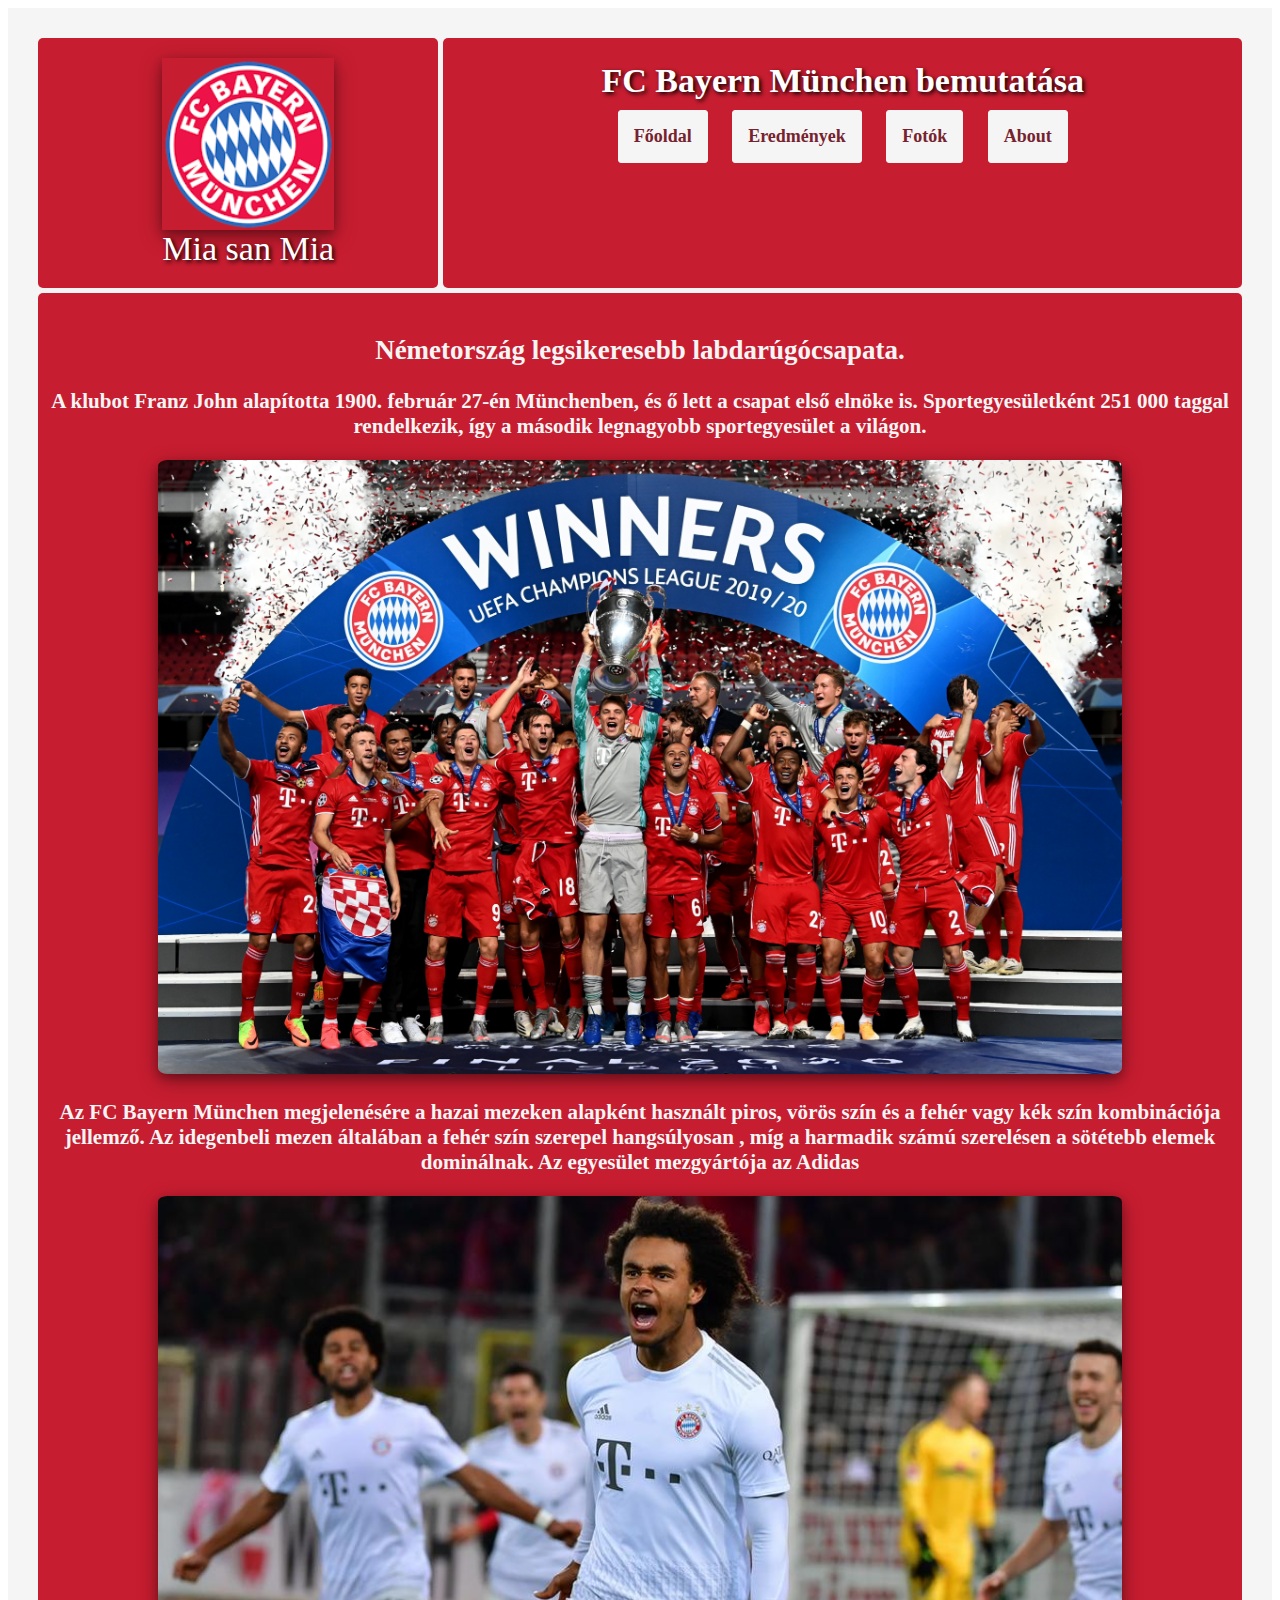
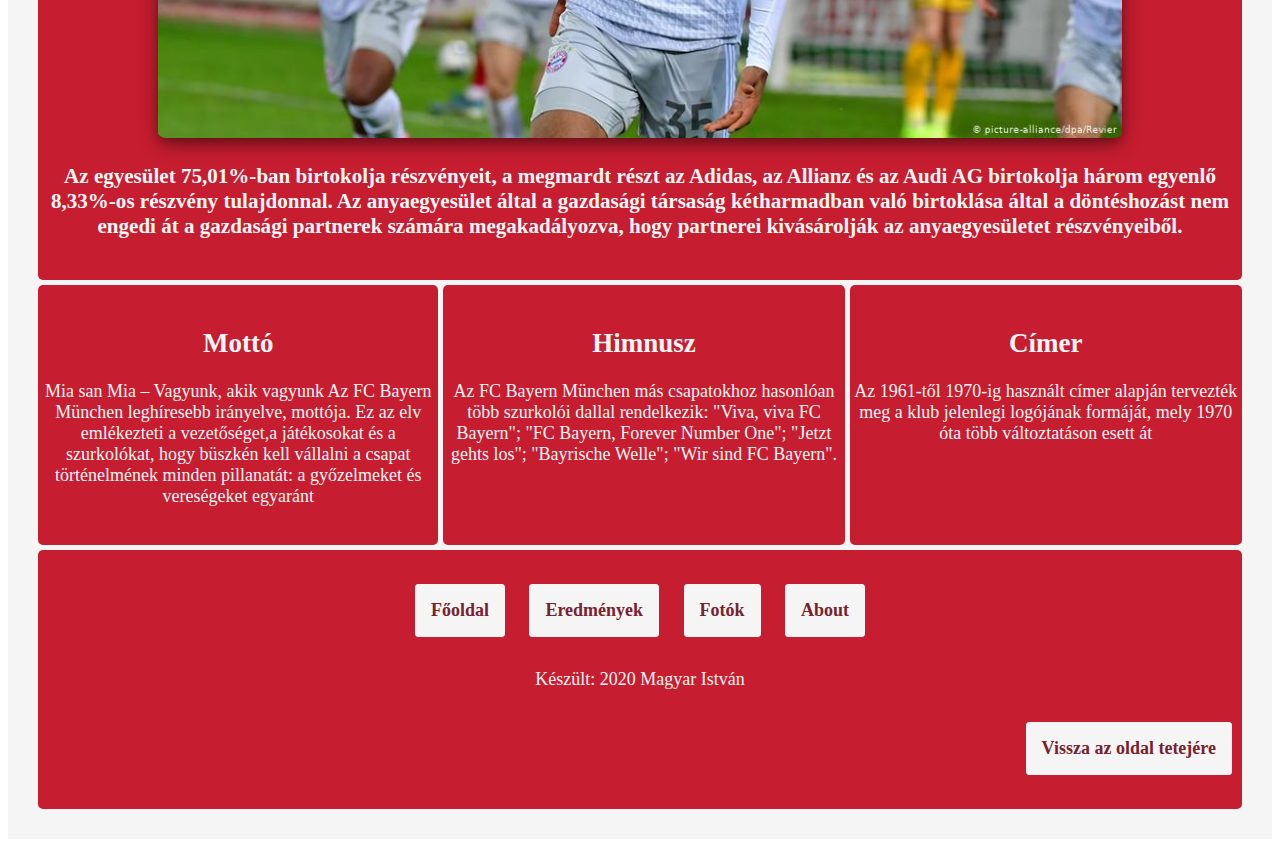
<file: index.html>
<!DOCTYPE html>
<html lang="hu">
<head>
    <meta charset="UTF-8">
    <meta name="viewport" content="width=device-width, initial-scale=1.0">
    <link rel="stylesheet" type="text/css" href="assets/css/style.css"> 
    <title>Főoldal</title>
</head>
<body>

    <div class="grid-container">
         
            <div class="logo">
         <header>       
                <div class="head">
                <img class="img_round" src="assets/image/600px-Logo_FC_Bayern_München_(2002–2017).svg.png">
                <div class="h2s">Mia san Mia </div>
                </div>
         </header>
        </div>       

        <div class="menu"><nav class="nav"> 
            <nav>
                <div class="h2s">FC Bayern München bemutatása</div>

                <a class="active" href="index.html">Főoldal</a>
                <a href="works.html">Eredmények</a>
                <a href="gallery.html">Fotók</a>
                <a href="about.html">About</a>
            </nav>
        </div>

        <div class="main">

            <main>
    
            <section class="paragraph">
              <h2>Németország legsikeresebb labdarúgócsapata.</h2>
                <h3> A klubot Franz John alapította 1900. február 27-én Münchenben, és ő lett a csapat első elnöke is. Sportegyesületként 251 000 taggal rendelkezik, így a második legnagyobb sportegyesület a világon.</h3>  
                    </section>
            
                    <section>
                    <img src="assets/image/BayernBl20.jpg"  alt="Bajnokok Ligája hyőzelem 2020" class="responsive_sajat" width="800px">
            
                    
                <h3>Az FC Bayern München megjelenésére a hazai mezeken alapként használt piros, vörös szín és a fehér vagy kék szín kombinációja jellemző. Az idegenbeli mezen általában a fehér szín szerepel hangsúlyosan , míg a harmadik számú szerelésen a sötétebb elemek dominálnak. Az egyesület mezgyártója az Adidas</h3>
            
                    
                    
                    <img src="assets/image/bayern2.jpg" alt="Nyári Balaton" class="responsive_sajat">
            
                <h3>Az egyesület 75,01%-ban birtokolja részvényeit, a megmardt részt az Adidas, az Allianz és az Audi AG birtokolja három egyenlő 8,33%-os részvény tulajdonnal. Az anyaegyesület által a gazdasági társaság kétharmadban való birtoklása által a döntéshozást nem engedi át a gazdasági partnerek számára megakadályozva, hogy partnerei kivásárolják az anyaegyesületet részvényeiből.</h3>
            
            </section>

           </main>

        </div> 

        <div class="cont1">

            <div>
                <h2>Mottó</h2>
                <p>Mia san Mia – Vagyunk, akik vagyunk
                    Az FC Bayern München leghíresebb irányelve, mottója. Ez az elv emlékezteti a vezetőséget,a játékosokat és a szurkolókat, hogy büszkén kell vállalni a csapat történelmének minden pillanatát: a győzelmeket és vereségeket egyaránt</p>
                </div>

        </div>

        <div class="cont2">

            <div>
                <h2>Himnusz</h2>
                <p>Az FC Bayern München más csapatokhoz hasonlóan több szurkolói dallal rendelkezik: "Viva, viva FC Bayern"; "FC Bayern, Forever Number One"; "Jetzt gehts los"; "Bayrische Welle"; "Wir sind FC Bayern".</p>
                </div>

        </div>

        <div class="cont3">

            <div>
                <h2>Címer</h2>
                <p>Az 1961-től 1970-ig használt címer alapján tervezték meg a klub jelenlegi logójának formáját, mely 1970 óta több változtatáson esett át</p>
                </div>

        </div>

        
            <div class="footer">
                <footer>
                    <div class="footer"><nav class="nav"> 
                        <a class="active" href="index.html">Főoldal</a>
                        <a href="works.html">Eredmények</a>
                        <a href="gallery.html">Fotók</a>
                        <a href="about.html">About</a>
                    </nav>
                    </div>
                    
                    <p>Készült: 2020  Magyar István</p>

                    <div class="nav button-back">
                        
                    <a href="#top" class="top-btn"><span>Vissza az oldal tetejére</span></a>
                </footer>
                </div>

            </div>
        

      </div>

</body>

</html>
</file>
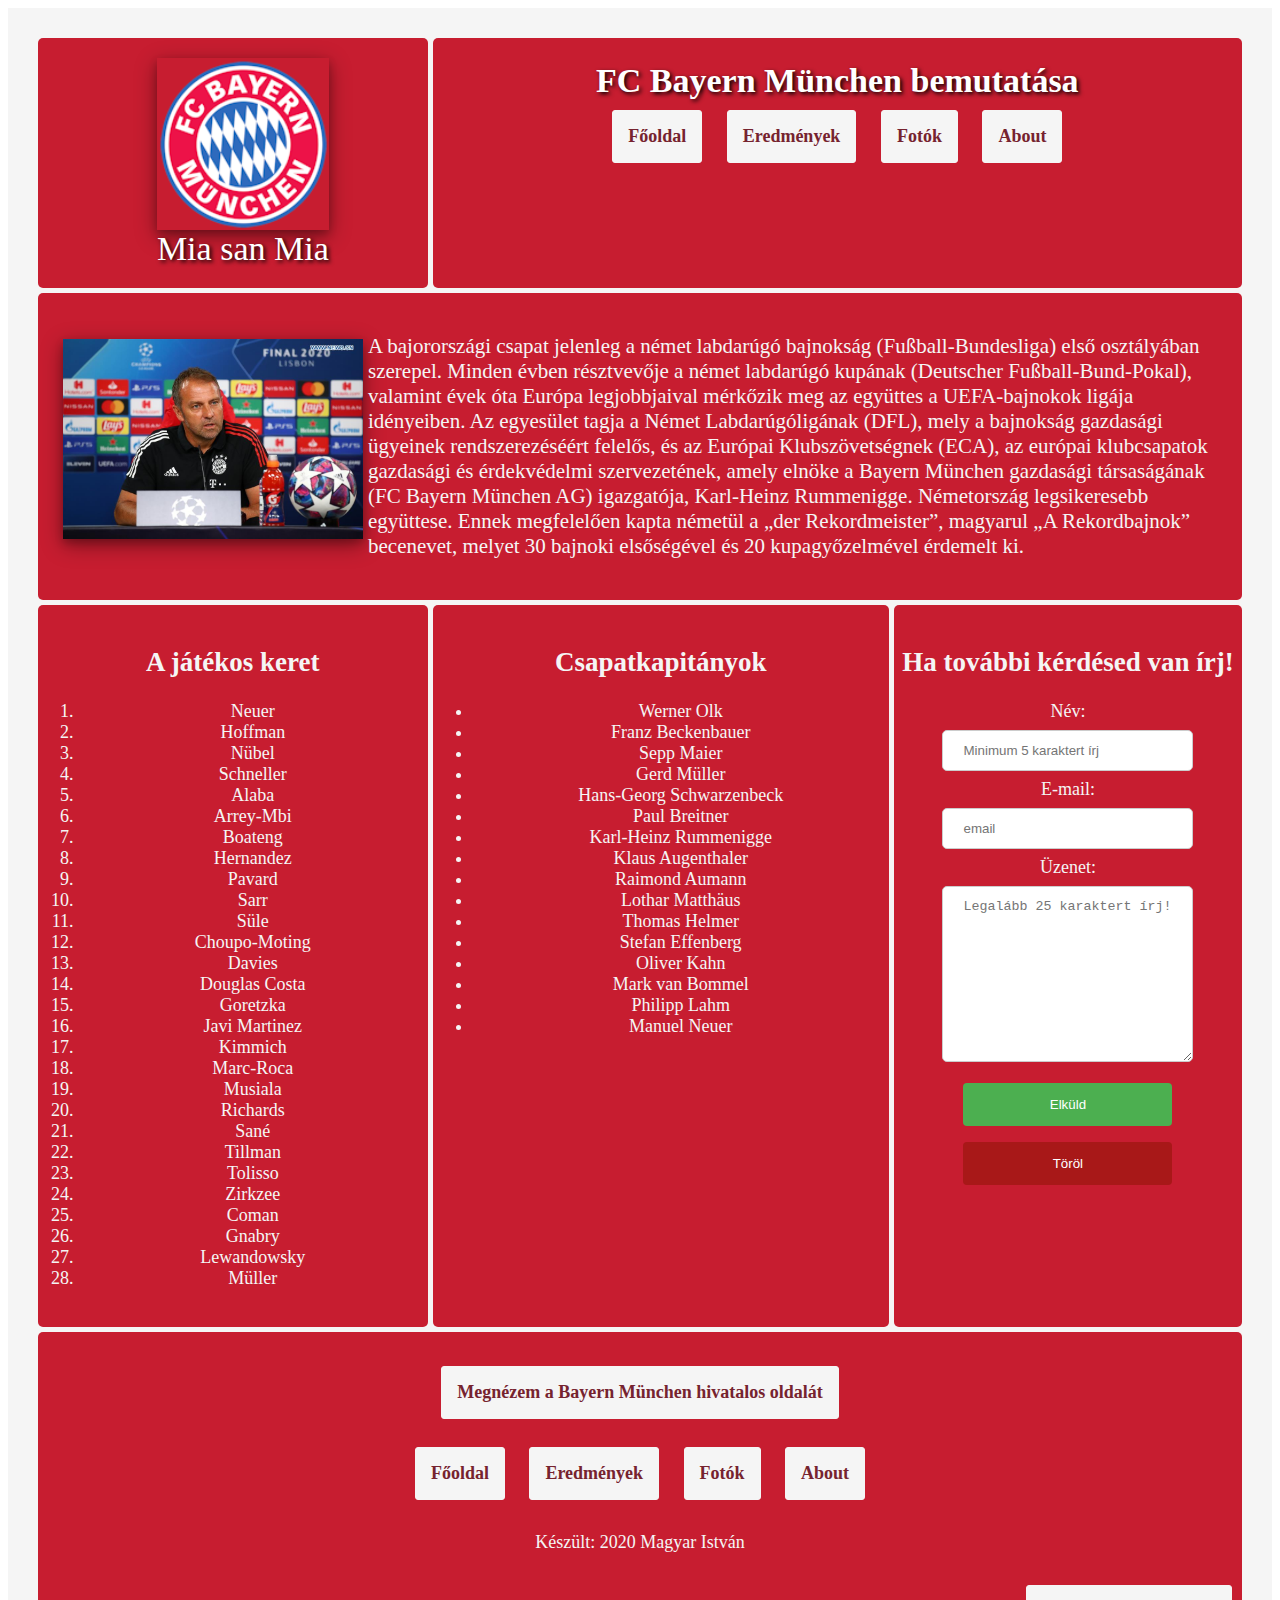
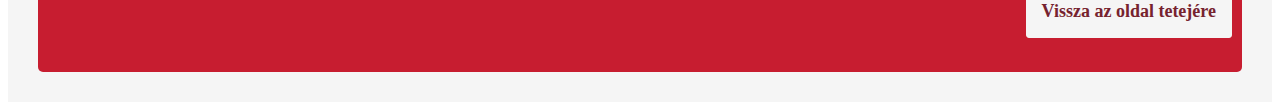
<file: about.html>
<!DOCTYPE html>
<html lang="hu">
<head>
    <meta charset="UTF-8">
    <meta name="viewport" content="width=device-width, initial-scale=1.0">
    <link rel="stylesheet" type="text/css" href="assets/css/style.css"> 
    <title>Eredmények</title>
</head>
<body>

    <div class="grid-container">
        
            <div class="logo">
        <header>        
                <div class="head">
                <img class="img_round" src="assets/image/600px-Logo_FC_Bayern_München_(2002–2017).svg.png">
                <div class="h2s">Mia san Mia </div>
                </div>
        </header>
        </div>

        

        <div class="menu"><nav class="nav"> 
            <nav>
                <div class="h2s">FC Bayern München bemutatása</div>

                <a class="active" href="index.html">Főoldal</a>
                <a href="works.html">Eredmények</a>
                <a href="gallery.html">Fotók</a>
                <a href="about.html">About</a>
            </nav>
        </div>

        <div class="main">

            <main class="paragraph-left">
                
                <section>
                    <img  class="img_boss" src="assets/image/bayern13.jpg" style="float:left;width:300px;height:200px;margin:5px;">
                    <p>A bajorországi csapat jelenleg a német labdarúgó bajnokság (Fußball-Bundesliga) első osztályában szerepel. Minden évben résztvevője a német labdarúgó kupának (Deutscher Fußball-Bund-Pokal), valamint évek óta Európa legjobbjaival mérkőzik meg az együttes a UEFA-bajnokok ligája idényeiben. Az egyesület tagja a Német Labdarúgóligának (DFL), mely a bajnokság gazdasági ügyeinek rendszerezéséért felelős, és az Európai Klubszövetségnek (ECA), az európai klubcsapatok gazdasági és érdekvédelmi szervezetének, amely elnöke a Bayern München gazdasági társaságának (FC Bayern München AG) igazgatója, Karl-Heinz Rummenigge.

                        Németország legsikeresebb együttese. Ennek megfelelően kapta németül a „der Rekordmeister”, magyarul „A Rekordbajnok” becenevet, melyet 30 bajnoki elsőségével és 20 kupagyőzelmével érdemelt ki.</p>
               
                </section>
                 

           </main>

        </div>
           

        <div class="cont1">
            <div>
                <h2>A játékos keret</h2>
                    <ol>
                        <li>Neuer</li>
                        <li>Hoffman</li>
                        <li>Nübel</li>
                        <li>Schneller</li>
                        <li>Alaba</li>
                        <li>Arrey-Mbi</li>
                        <li>Boateng</li>
                        <li>Hernandez</li>
                        <li>Pavard</li>
                        <li>Sarr</li>
                        <li>Süle</li>
                        <li>Choupo-Moting</li>
                        <li>Davies</li>
                        <li>Douglas Costa</li>
                        <li>Goretzka</li>
                        <li>Javi Martinez</li>
                        <li>Kimmich</li>
                        <li>Marc-Roca</li>
                        <li>Musiala</li>
                        <li>Richards</li>
                        <li>Sané</li>
                        <li>Tillman</li>
                        <li>Tolisso</li>
                        <li>Zirkzee</li>
                        <li>Coman</li>
                        <li>Gnabry</li>
                        <li>Lewandowsky</li>
                        <li>Müller</li>  
                    </ol>
            </div>
        </div>

        <div class="cont2">
            <div>
                <h2>Csapatkapitányok</h2>
                    <ul>
                        <li>Werner Olk</li>
                        <li>Franz Beckenbauer</li>
                        <li>Sepp Maier</li>
                        <li>Gerd Müller</li>
                        <li>Hans-Georg Schwarzenbeck</li>
                        <li>Paul Breitner</li>
                        <li>Karl-Heinz Rummenigge</li>
                        <li> Klaus Augenthaler</li>
                        <li>Raimond Aumann</li>
                        <li>Lothar Matthäus</li>
                        <li> Thomas Helmer</li>
                        <li>Stefan Effenberg</li>
                        <li>Oliver Kahn</li>
                        <li>Mark van Bommel</li>
                        <li>Philipp Lahm</li>
                        <li>Manuel Neuer</li>
                    </ul>
            </div>
        </div>

        <div class="cont3">
            <h2>Ha további kérdésed van írj!</h2>

            <form action="mailto:magyaristvanlaszlo@gmail.com" method="post" enctype="text/plain">
            Név:<br>
            <input type="text" name="name" pattern=".{5,}" required placeholder='Minimum 5 karaktert írj'><br>
            E-mail:<br>
            <input type="email" name="email" placeholder="email" required><br>
            Üzenet:<br>
             <textarea id="textarea" name="textarea"  rows="10" cols="25" minlength="25" maxlength="250" placeholder="Legalább 25 karaktert írj!" required></textarea> <br>
            <input type="submit" value="Elküld">
            <input type="reset" value="Töröl">
            </form>
        </div>

        <div class="footer">
            <footer>
                <div class="nav"><a target="_blank" href="https://fcbayern.com/en"><span>Megnézem a Bayern München hivatalos oldalát</span></a></div>

                <div class="item6"><nav class="nav"> 
                    <a class="active" href="index.html">Főoldal</a>
                    <a href="works.html">Eredmények</a>
                    <a href="gallery.html">Fotók</a>
                    <a href="about.html">About</a>
                </nav>
                </div>
                
                <p>Készült: 2020  Magyar István</p>

                <div class="nav button-back">
                    
                <a href="#top"><span>Vissza az oldal tetejére</span></a>
           </footer>  
            </div>

        </div>

      </div>    
    
</body>
</html>
</file>
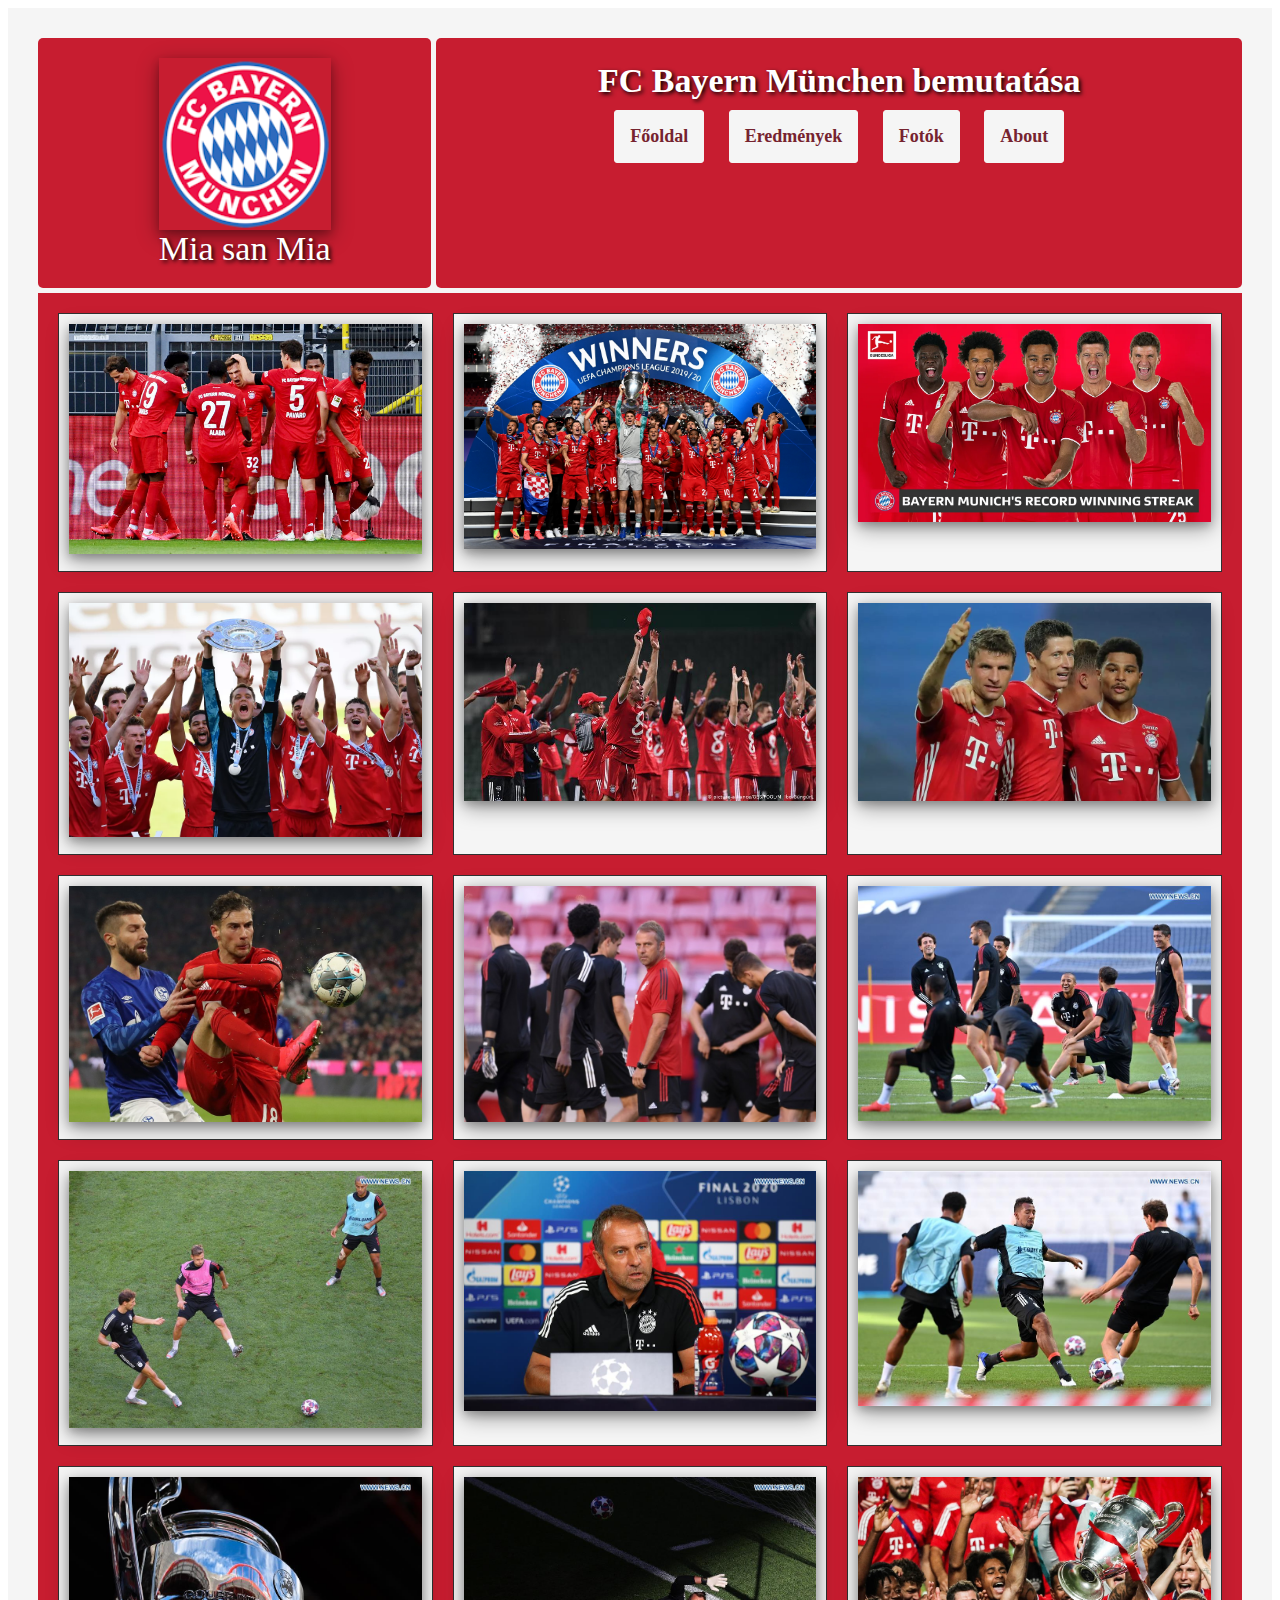
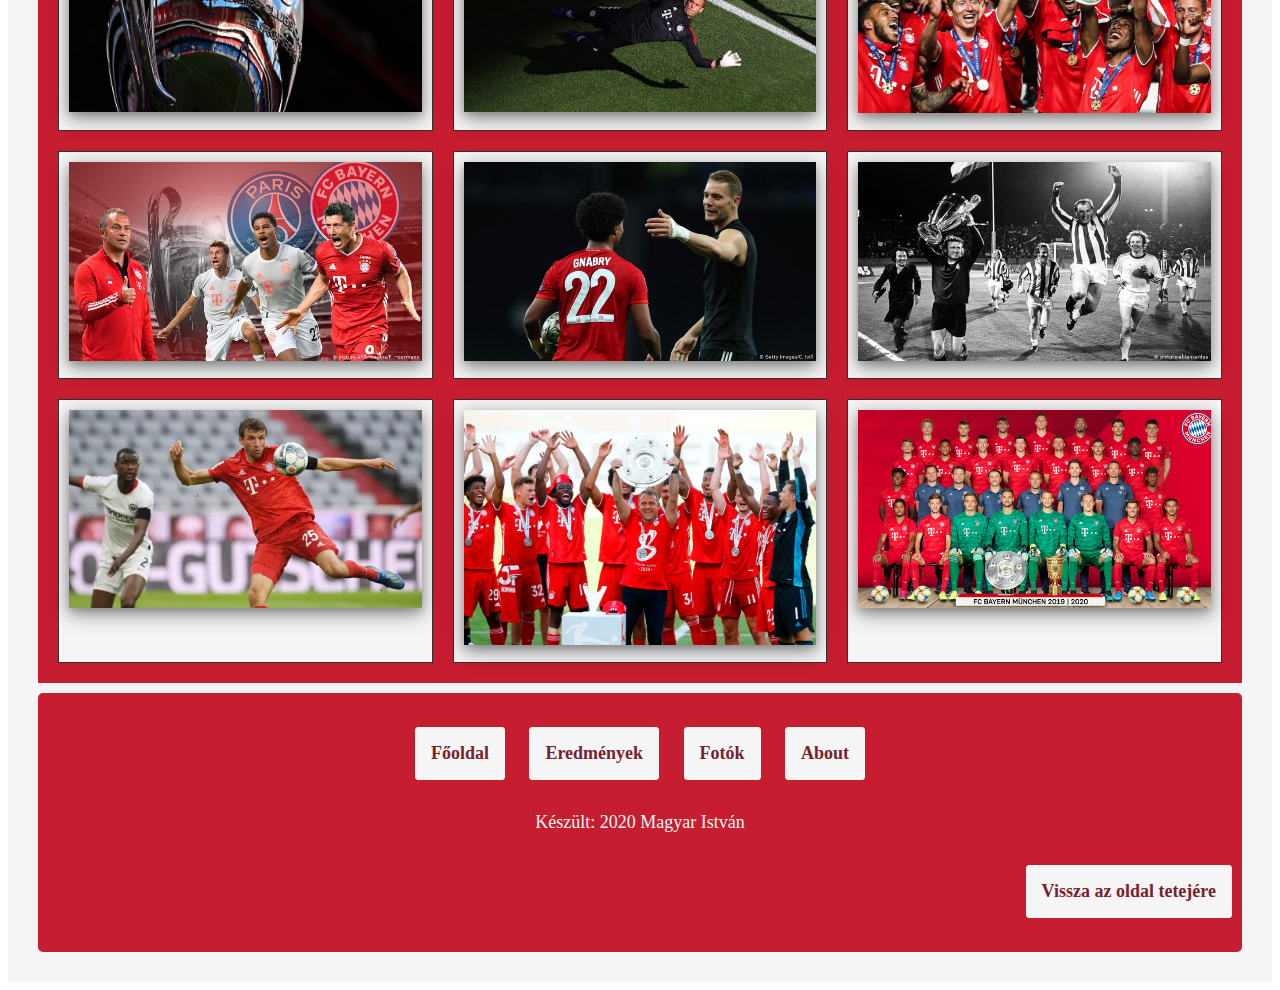
<file: gallery.html>
<!DOCTYPE html>
<html lang="hu">
<head>
    <meta charset="UTF-8">
    <meta name="viewport" content="width=device-width, initial-scale=1.0">
    <link rel="stylesheet" type="text/css" href="assets/css/style.css"> 
    <title>Galéria</title>
</head>
<body>

    <div class="grid-container">
      
        <div class="logo">
      <header>    
            <div class="head">
            <img class="img_round" src="assets/image/600px-Logo_FC_Bayern_München_(2002–2017).svg.png">
            <div class="h2s">Mia san Mia </div>
            </div>
      </header>    
        </div>

        <div class="menu"><nav class="nav"> 
          <nav>
            <div class="h2s">FC Bayern München bemutatása</div>

            <a class="active" href="index.html">Főoldal</a>
            <a href="works.html">Eredmények</a>
            <a href="gallery.html">Fotók</a>
            <a href="about.html">About</a>
          </nav>
        </div>

            <main class="main">
              
                <section>

                    <div class="grid-box-foto">
                        <div class="grid-item">
                            <div class="responsive">
                                <div class="gallery">
                                  <a target="_blank" href="assets/image/bayern1.jpg">
                                    <img src="assets/image/bayern1.jpg" alt="bayern1" width="320" height="200">
                                  </a></div>
                              </div>
                        </div>
                        <div class="grid-item">
                            <div class="responsive">
                                <div class="gallery">
                                  <a target="_blank" href="assets/image/BayernBl20.jpg">
                                    <img src="assets/image/BayernBl20.jpg" alt="BlGyőzelem2020" width="320" height="200">
                                  </a></div>
                              </div>
                        </div>
                        <div class="grid-item">       
                             <div class="responsive">
                                <div class="gallery">
                                <a target="_blank" href="assets/image/bayern5.webp">
                                    <img src="assets/image/bayern5.webp" alt="Bayern5" width="320" height="200">
                                </a></div>
                             </div>
                        </div>  
                        <div class="grid-item">
                            <div class="responsive">
                                <div class="gallery">
                                  <a target="_blank" href="assets/image/bayern6.webp">
                                    <img src="assets/image/bayern6.webp" alt="Bayern5" width="320" height="200">
                                  </a></div>
                              </div>
                        </div>
                       
                        <div class="grid-item">
                            <div class="responsive">
                                    <div class="gallery">
                                    <a target="_blank" href="assets/image/bayern7.jpg">
                                        <img src="assets/image/bayern7.jpg" alt="Bayern7" width="320" height="200">
                                    </a></div>
                                </div></div>  
                        <div class="grid-item">
                            <div class="responsive">
                                <div class="gallery">
                                  <a target="_blank" href="assets/image/bayern8.webp">
                                    <img src="assets/image/bayern8.webp" alt="Bayern8" width="320" height="200">
                                  </a></div>
                              </div>
                        </div>
                        <div class="grid-item">
                            <div class="responsive">
                                <div class="gallery">
                                  <a target="_blank" href="assets/image/bayern9.jpg">
                                    <img src="assets/image/bayern9.jpg" alt="Bayern9" width="320" height="200">
                                  </a></div>
                              </div>
                        </div>
                        <div class="grid-item">
                            <div class="responsive">
                                <div class="gallery">
                                  <a target="_blank" href="assets/image/bayern4.jpg">
                                    <img src="assets/image/bayern4.jpg" alt="Bayern4" width="320" height="200">
                                  </a></div>
                              </div>
                        </div>
                        <div class="grid-item">
                            <div class="responsive">
                                <div class="gallery">
                                  <a target="_blank" href="assets/image/bayern11.jpg">
                                    <img src="assets/image/bayern11.jpg" alt="Bayern11" width="320" height="200">
                                  </a></div>
                              </div>
                        </div>
                        <div class="grid-item">
                            <div class="responsive">
                                <div class="gallery">
                                  <a target="_blank" href="assets/image/bayern12.jpg">
                                    <img src="assets/image/bayern12.jpg" alt="Bayern12" width="320" height="200">
                                  </a></div>
                              </div>
                        </div>
                        <div class="grid-item">
                            <div class="responsive">
                                <div class="gallery">
                                  <a target="_blank" href="assets/image/bayern13.jpg">
                                    <img src="assets/image/bayern13.jpg" alt="Bayern13" width="320" height="200">
                                  </a></div>
                              </div>
                        </div>
                        <div class="grid-item">
                            <div class="responsive">
                                <div class="gallery">
                                  <a target="_blank" href="assets/image/bayern14.jpg">
                                    <img src="assets/image/bayern14.jpg" alt="Bayern14" width="320" height="200">
                                  </a></div>
                              </div>
                        </div>
                        <div class="grid-item">
                            <div class="responsive">
                                <div class="gallery">
                                  <a target="_blank" href="assets/image/bayern15.jpg">
                                    <img src="assets/image/bayern15.jpg" alt="Bayern15" width="320" height="200">
                                  </a></div>
                              </div>
                        </div>
                        <div class="grid-item">
                            <div class="responsive">
                                <div class="gallery">
                                  <a target="_blank" href="assets/image/bayern16.jpg">
                                    <img src="assets/image/bayern16.jpg" alt="Bayern16" width="320" height="200">
                                  </a></div>
                              </div>
                        </div>
                        <div class="grid-item">
                            <div class="responsive">
                                <div class="gallery">
                                  <a target="_blank" href="assets/image/bayern17.jpg">
                                    <img src="assets/image/bayern17.jpg" alt="Bayern17" width="320" height="200">
                                  </a></div>
                              </div>
                        </div>
                        <div class="grid-item">
                            <div class="responsive">
                                <div class="gallery">
                                  <a target="_blank" href="assets/image/bayern18.jpg">
                                    <img src="assets/image/bayern18.jpg" alt="Bayern18" width="320" height="200">
                                  </a></div>
                              </div>
                        </div>
                        <div class="grid-item">
                            <div class="responsive">
                                <div class="gallery">
                                  <a target="_blank" href="assets/image/bayern19.jpg">
                                    <img src="assets/image/bayern19.jpg" alt="Bayern19" width="320" height="200">
                                  </a></div>
                              </div>
                        </div>
                        <div class="grid-item">
                            <div class="responsive">
                                <div class="gallery">
                                  <a target="_blank" href="assets/image/bayern20.jpg">
                                    <img src="assets/image/bayern20.jpg" alt="Bayern20" width="320" height="200">
                                  </a></div>
                              </div>
                        </div>
                        <div class="grid-item">
                            <div class="responsive">
                                <div class="gallery">
                                  <a target="_blank" href="assets/image/bayern21.webp">
                                    <img src="assets/image/bayern21.webp" alt="Bayern21" width="320" height="200">
                                  </a></div>
                              </div>
                        </div>
                        <div class="grid-item">
                            <div class="responsive">
                                <div class="gallery">
                                  <a target="_blank" href="assets/image/bayern22.webp">
                                    <img src="assets/image/bayern22.webp" alt="Bayern22" width="320" height="200">
                                  </a></div>
                                </div>
                        </div>
                        <div class="grid-item">
                            <div class="responsive">
                                <div class="gallery">
                                    <a target="_blank" href="assets/image/bayern_keret20.jpg">
                                        <img src="assets/image/bayern_keret20.jpg" alt="Bayern22" width="320" height="200">
                                      </a></div>
                              </div>
                        </div>  

                      </div>     
        
                </section>
               
           </main>

        
        <div class="footer">
          <footer>
            <div class="item6"><nav class="nav"> 
                <a class="active" href="index.html">Főoldal</a>
                <a href="works.html">Eredmények</a>
                <a href="gallery.html">Fotók</a>
                <a href="about.html">About</a>
            </nav>
            </div>
            
            <p>Készült: 2020  Magyar István</p>

            <div class="nav button-back">
                
            <a href="#top" class="top-btn"><span>Vissza az oldal tetejére</span></a>
          </footer>
            </div>

        </div>

      </div>    


</body>
</html>
</file>
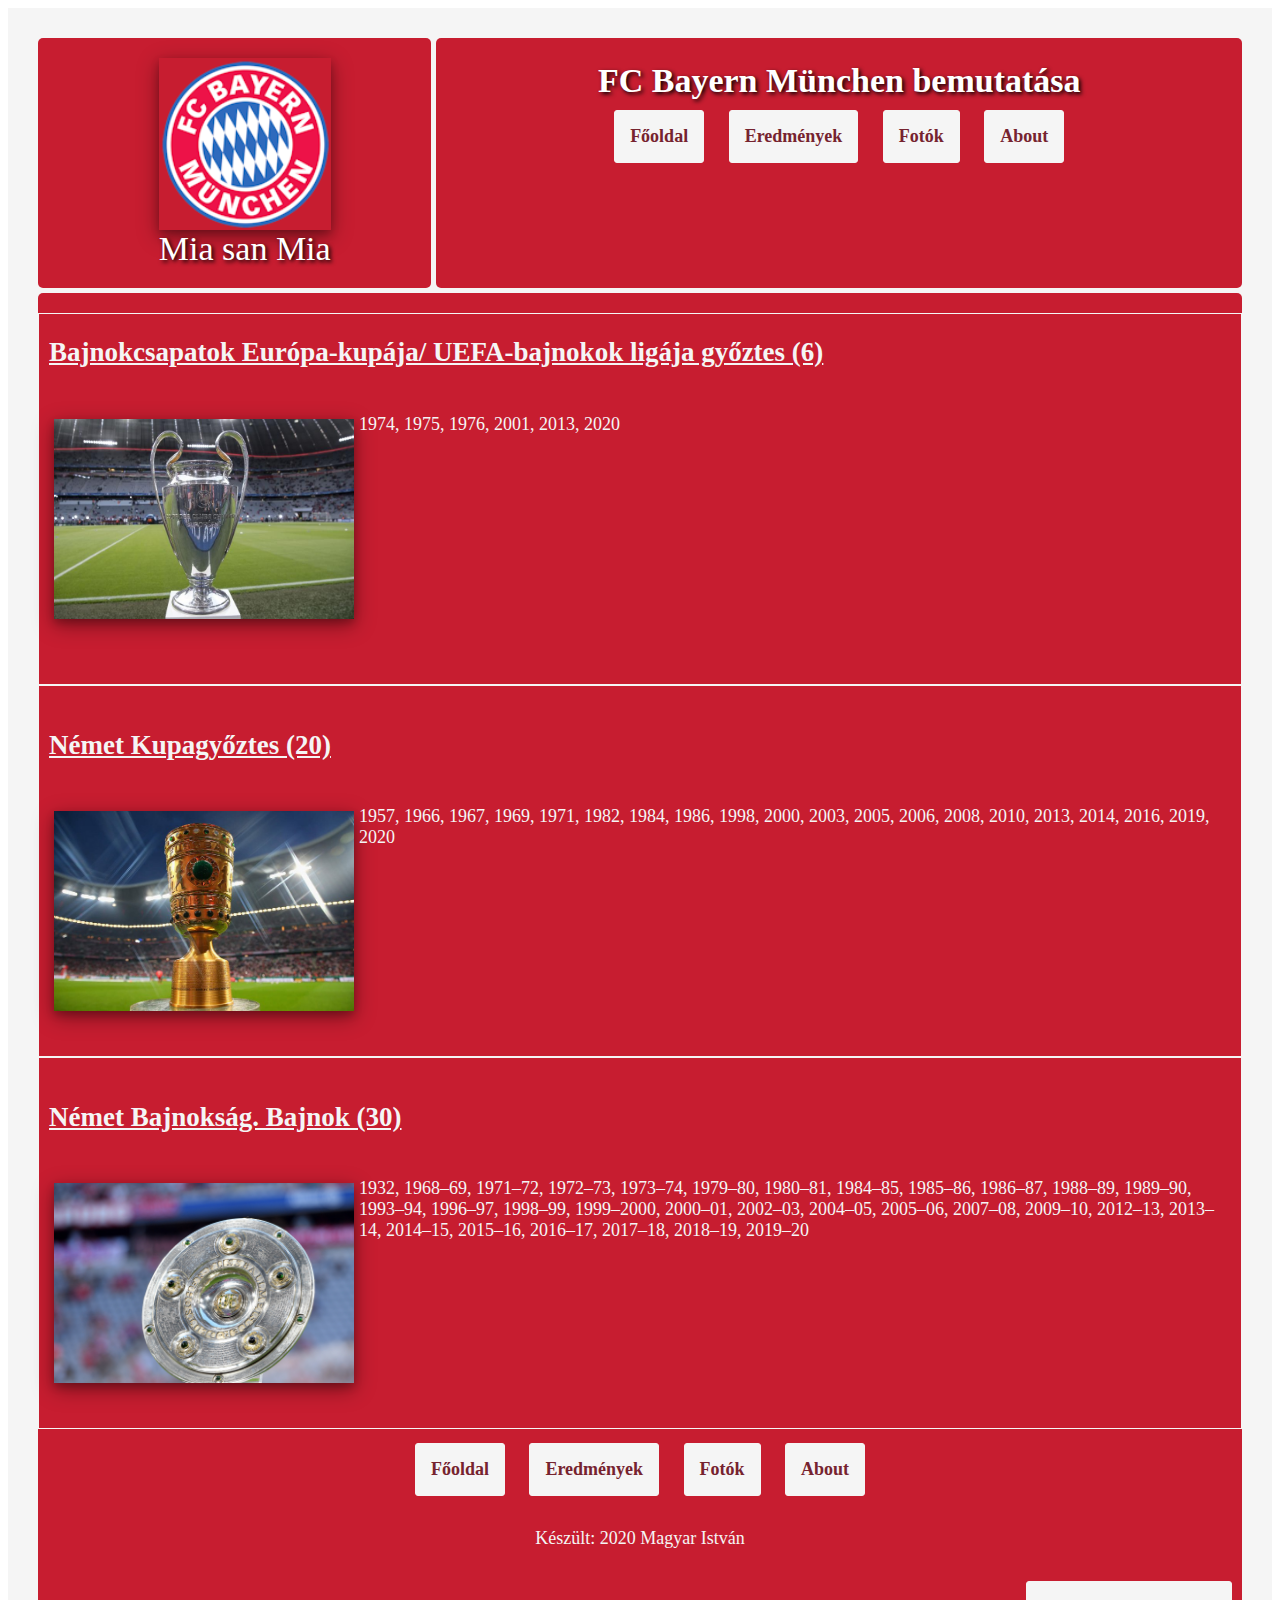
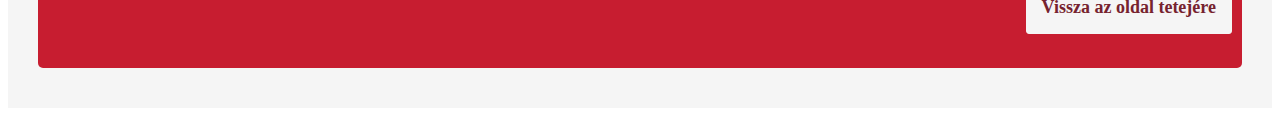
<file: works.html>
<!DOCTYPE html>
<html lang="hu">
<head>
    <meta charset="UTF-8">
    <meta name="viewport" content="width=device-width, initial-scale=1.0">
    <link rel="stylesheet" type="text/css" href="assets/css/style.css"> 
    <title>Eredmények</title>
</head>
<body>

    <div class="grid-container">
           
                <div class="logo">
             <header>        
                    <div class="head">
                    <img class="img_round" src="assets/image/600px-Logo_FC_Bayern_München_(2002–2017).svg.png">
                    <div class="h2s">Mia san Mia </div>
                    </div>
            <header>   
        </div>

        <div class="menu"><nav class="nav"> 
            <nav>
                <div class="h2s">FC Bayern München bemutatása</div>

                <a class="active" href="index.html">Főoldal</a>
                <a href="works.html">Eredmények</a>
                <a href="gallery.html">Fotók</a>
                <a href="about.html">About</a>
            </nav>
        </div>

        <div class="main">

            <main class="main">
                
                <section class="container-blog">
                    <h2><strong><u>Bajnokcsapatok Európa-kupája/ UEFA-bajnokok ligája győztes (6) </u></strong></h2>
                          <p><img src="assets/image/blCup.jpg" alt="Bl Cup" style="float:left;width:300px;height:200px;margin:5px;">                           
                                 1974, 1975, 1976, 2001, 2013, 2020 
                            <p>
                    </section>

                <section class="container-blog"> 
                      <h2><strong><u>Német Kupagyőztes (20)</u></strong></h2>
                      <p><img src="assets/image/nemetkupa.jpg" alt="Német Kupa" style="float:left;width:300px;height:200px;margin:5px;">
                             1957, 1966, 1967, 1969, 1971, 1982, 1984, 1986, 1998, 2000, 2003, 2005, 2006, 2008, 2010, 2013, 2014, 2016, 2019, 2020  
                      </p>
                </section>  
        
                <section class="container-blog">
                    <h2><strong><u>Német Bajnokság. Bajnok (30)</u></strong></h2>
                    <p><img src="assets/image/nemetbajnok.jpg" alt="Német Bajnok" style="float:left;width:300px;height:200px;margin:5px;">
                       1932, 1968–69, 1971–72, 1972–73, 1973–74, 1979–80, 1980–81, 1984–85, 1985–86, 1986–87, 1988–89, 1989–90, 1993–94, 1996–97, 1998–99, 1999–2000, 2000–01, 2002–03, 2004–05, 2005–06, 2007–08, 2009–10, 2012–13, 2013–14, 2014–15, 2015–16, 2016–17, 2017–18, 2018–19, 2019–20 
                    </p>
                </section> 
            </main>
              

        <div class="footer">
            <footer>
                <div class="item6"><nav class="nav"> 
                    <a class="active" href="index.html">Főoldal</a>
                    <a href="works.html">Eredmények</a>
                    <a href="gallery.html">Fotók</a>
                    <a href="about.html">About</a>
                </nav>
                </div>
                
                <p>Készült: 2020  Magyar István</p>

                <div class="nav button-back">
                    
                <a href="#top" class="top-btn"><span>Vissza az oldal tetejére</span></a>
            </footer>
            </div>

        </div>

      </div>    
    
</body>
</html>
</file>
<file: assets/css/style.css>
/*Grid kialakitás */


.logo {grid-area: logo;}
.menu { grid-area: menu; }
.main { grid-area: main; }
.cont1 {grid-area: cont1; }
.cont2 {grid-area: cont2; }
.cont3 {grid-area: cont3; }
.footer {grid-area: footer; }

.grid-container {
  display: grid;
  grid-template-areas:
    'logo logo logo menu menu menu menu menu menu'  
    'main main main main main main main main main'
    'cont1 cont1 cont1 cont2 cont2 cont2 cont3 cont3 cont3'
    'footer footer footer footer footer footer footer footer footer';
  grid-gap: 5px;
  background-color: whitesmoke;
  padding: 30px;
}

.grid-container > div {
  background-color: #C71D30;
  text-align: center;
  padding: 20px 0;
  font-size: 18px;
  border-radius: 5px;
  color: whitesmoke;
}

/*Kisebb képernyő nézet*/

@media only screen and (max-width: 600px) {

.logo {grid-area: logo;}
.menu { grid-area: menu; }
.main { grid-area: main; }
.cont1 {grid-area: cont1; }
.cont2 {grid-area: cont2; }
.cont3 {grid-area: cont3; }
.footer {grid-area: footer; }

.grid-container {
    display: grid;
    grid-template-areas:
      'logo logo logo logo'
      'menu menu menu menu'
      'main main main main'
      'cont1 cont1 cont1 cont1'
      'cont2 cont2 cont2 cont2'
      'cont3 cont3 cont3 cont3'
      'footer footer footer footer';
      
    grid-gap: 5px;
    background-color: whitesmoke;
    padding: 10px;
  }

}

.paragraph-left {
    text-align: left;
    margin: 20px;
    font-size: 21px;

}

img {
    width: 100%;
    height: auto;
    box-shadow: 0 4px 8px 0 rgba(0, 0, 0, 0.2), 0 6px 20px 0 rgba(0, 0, 0, 0.40);
}

/*Dobozok*/

.container-blog {
    display: grid;
    height: 350px;
    align-content: center;
    grid-template-columns: auto;
    grid-gap: 5px;
    background-color: #C71D30;
    padding: 10px;
    border: 1px solid whitesmoke;
    text-align: left;
}

.grid-box-foto {
        display: grid;
    grid-template-columns: auto auto auto;
    background-color:  #C71D30;
    padding: 10px;
    }
    .grid-item {
    background-color: whitesmoke;
    border: 1px solid rgba(0, 0, 0, 0.8);
    padding: 20px;
    font-size: 30px;
    text-align: center;
}

@media only screen and (max-width: 1200px) {
    .grid-box-foto {
    grid-template-columns: auto auto;
    }
}

@media only screen and (max-width: 768px) {
    .grid-box-foto {
    grid-template-columns: auto;
    }
}



/*Elrendezési kivételek*/

h1 {
    font-size: 34px;
}

.h2s {
     color: white; 
    font-size: 34px;
    text-shadow: 2px 2px 4px #000000;
}

.head {
    display: grid;
    justify-content: start;
    margin-left: 20px;
    justify-content: space-around;
}


/* Szinek betűk */

.responsive {
    width: 100%;
    max-width: 800px;
    height: auto;
  }
  
  .responsive_sajat {
    width: 80%;
    border-radius: 1%;
    box-shadow: 0 4px 8px 0 rgba(0, 0, 0, 0.2), 0 6px 20px 0 rgba(0, 0, 0, 0.40);
  }

  /*Navigáció*/

  /*navigácios gombok*/

  .nav {
    border: 0px solid LightGrey;
    padding: 4px 0px;
    position: relative;
    text-align: center;
    width: 100%;
    font-weight: bold;
  }
  
  .nav a {
    background: whitesmoke;
    border: 1px solid whitesmoke;
    border-radius: 3px;
    color:  #76232F;
    display: inline-block;
    margin: 10px;
    padding: 15px;
    text-decoration: none;
  }
  
  .nav a:hover {
    background:  gainsboro;
    border: 1px solid ;
    color:  #76232F;
  }

.grid-item {
    padding: 10px;
    margin: 10px;
}


.button-back {
    text-align: right;;
    
}

/*Üzenet kitöltő*/
  
input[type=text], select {
  width: 60%;
  padding: 12px 20px;
  margin: 8px 0;
  
  border: 1px solid #ccc;
  border-radius: 5px;
}

input[type=email], select {
  width: 60%;
  padding: 12px 20px;
  margin: 8px 0;
  
  border: 1px solid #ccc;
  border-radius: 5px;
}

textarea[id=textarea], select {
  width: 60%;
  padding: 12px 20px;
  margin: 8px 0;
  
  border: 1px solid #ccc;
  border-radius: 5px;
}

input[type=submit] {
  width: 60%;
  background-color: #4CAF50;
  color: white;
  padding: 14px 20px;
  margin: 8px 0;
  border: none;
  border-radius: 4px;
  cursor: pointer;
}

input[type=submit]:hover {
  background-color: #45a049;
}

input[type=reset] {
  width: 60%;
  background-color: #a81818;
  color: white;
  padding: 14px 20px;
  margin: 8px 0;
  border: none;
  border-radius: 4px;
  cursor: pointer;
}

input[type=reset]:hover {
  background-color: #96210c;
}
</file>
